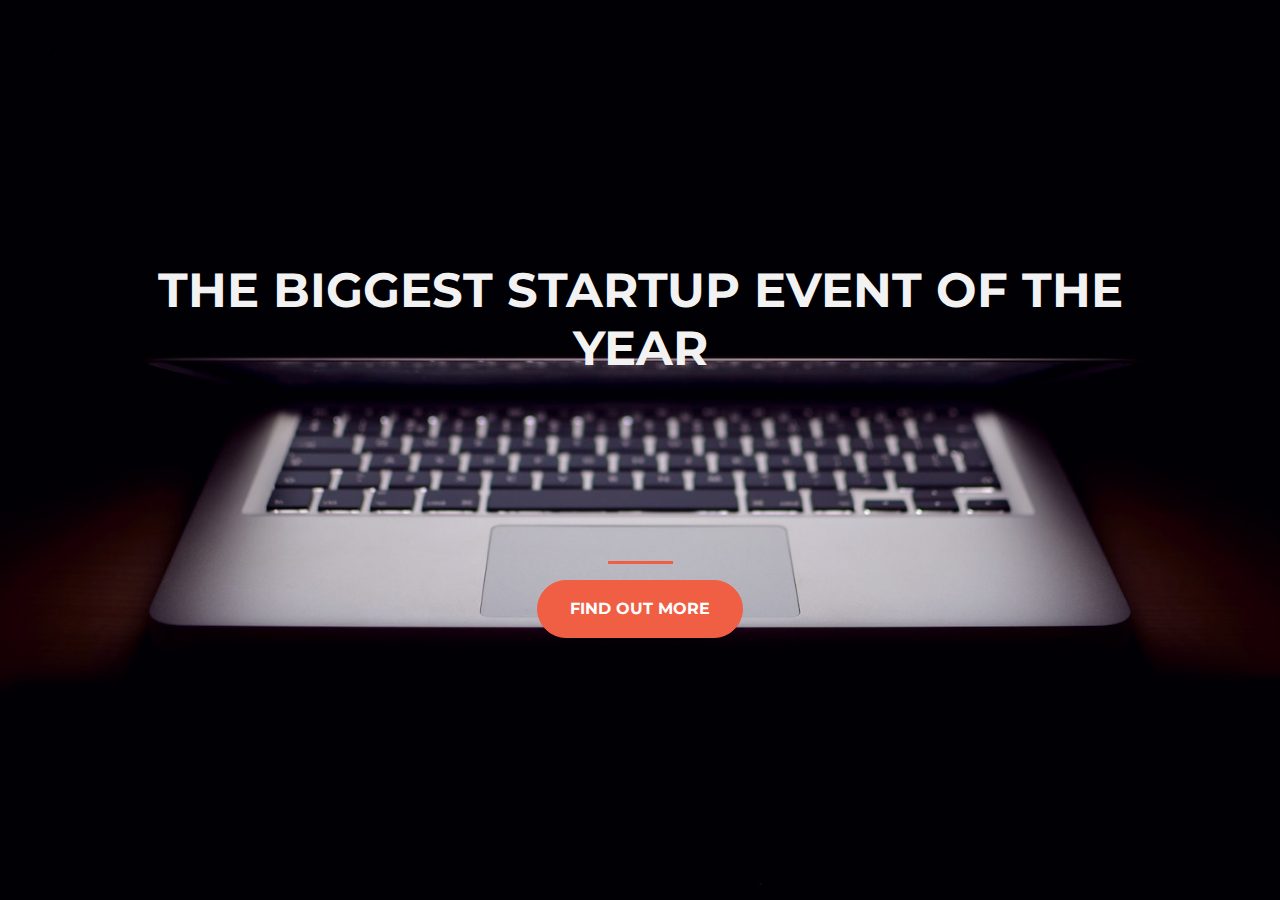
<file: index.html>
<!DOCTYPE html>
<!DOCTYPE html>
<html>
<head>
	<title>START UP</title>
	<!-- Required meta tags -->
	<meta charset="utf-8">
	<meta name="viewport" content="width=device-width, initial-scale=1, shrink-to-fit=no">
	<link href="https://fonts.googleapis.com/css2?family=Montserrat:wght@500&display=swap" rel="stylesheet">
	<link rel="stylesheet" href="https://stackpath.bootstrapcdn.com/bootstrap/4.4.1/css/bootstrap.min.css" integrity="sha384-Vkoo8x4CGsO3+Hhxv8T/Q5PaXtkKtu6ug5TOeNV6gBiFeWPGFN9MuhOf23Q9Ifjh" crossorigin="anonymous">

	<link rel="stylesheet" type="text/css" href="style.css">
</head>
<body>
	<div class="container d-flex align-items-center h-100">
		<div class="row">
			<header class="text-center col-12">
				<h1 class="text-uppercase"><strong>the biggest startup event of the year</strong></h1>
			</header>
			<div class="buffer col-12"></div>
			<section class="text-center col-12">
				<hr>
				<a href="login.html">
				<button class="btn btn-primary btn-xl">Find Out More</button>
			</a>
			</section>
		</div>
	</div>
</body>
</html>
</file>
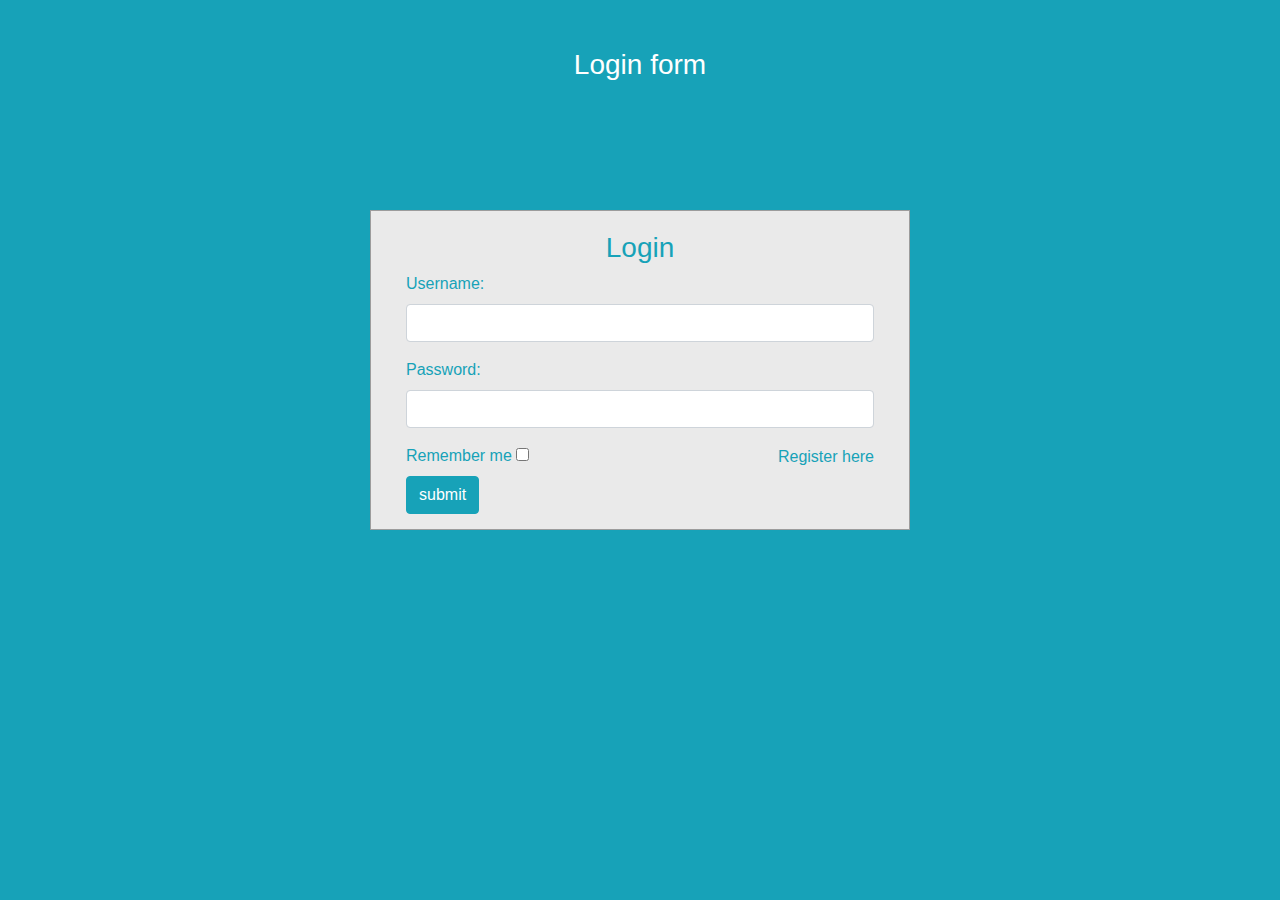
<file: login.html>
<!DOCTYPE html>
<html>
<head>
	<title>Login</title>
  <link href="//maxcdn.bootstrapcdn.com/bootstrap/4.0.0/css/bootstrap.min.css" rel="stylesheet" id="bootstrap-css">
  <link rel="stylesheet" type="text/css" href="style2.css">
<script src="//maxcdn.bootstrapcdn.com/bootstrap/4.0.0/js/bootstrap.min.js"></script>
<script src="//cdnjs.cloudflare.com/ajax/libs/jquery/3.2.1/jquery.min.js"></script>
</head>
<body>
<body>
    <div id="login">
        <h3 class="text-center text-white pt-5">Login form</h3>
        <div class="container">
            <div id="login-row" class="row justify-content-center align-items-center">
                <div id="login-column" class="col-md-6">
                    <div id="login-box" class="col-md-12">
                        <form id="login-form" class="form" action="" method="post">
                            <h3 class="text-center text-info">Login</h3>
                            <div class="form-group">
                                <label for="username" class="text-info">Username:</label><br>
                                <input type="text" name="username" id="username" class="form-control">
                            </div>
                            <div class="form-group">
                                <label for="password" class="text-info">Password:</label><br>
                                <input type="text" name="password" id="password" class="form-control">
                            </div>
                            <div class="form-group">
                                <label for="remember-me" class="text-info"><span>Remember me</span> <span><input id="remember-me" name="remember-me" type="checkbox"></span></label><br>
                                <input type="submit" name="submit" class="btn btn-info btn-md" value="submit">
                            </div>
                            <div id="register-link" class="text-right">
                                <a href="#" class="text-info">Register here</a>
                            </div>
                        </form>
                    </div>
                </div>
            </div>
        </div>
    </div>
</body>
</html>
</file>
<file: style.css>
body,
html {
	width:100%;
	height: 100%;
	font-family: 'Montserrat', sans-serif;
	background: url(header.jpg) no-repeat center center fixed; 
	-webkit-background-size: cover;
	-moz-background-size: cover;
	-o-background-size: cover;
	background-size: cover;

}

h1{
	font-size: 3rem;
	color:  #f2f2f2;
}


hr{
border-color: #F05F44;
border-width: 3px;
max-width: 65px; 
}

.buffer{
	height: 10rem;
}

.btn{
	font-weight: 700;
	border-radius: 300px;
	text-transform: uppercase;
}

.btn-primary{
	background-color: #F05F44;
	border-color: #F05F44;
}
.btn-primary:hover {
    background-color:#ee4b08;
    border-color: #ee4b08;
    border-width: 4px;
}

.btn-xl{
	padding: 1rem 2rem;
}
</file>
<file: style2.css>
body {
  margin: 0;
  padding: 0;
  background-color: #17a2b8;
  height: 100vh;
}
#login .container #login-row #login-column #login-box {
  margin-top: 120px;
  max-width: 600px;
  height: 320px;
  border: 1px solid #9C9C9C;
  background-color: #EAEAEA;
}
#login .container #login-row #login-column #login-box #login-form {
  padding: 20px;
}
#login .container #login-row #login-column #login-box #login-form #register-link {
  margin-top: -85px;
}
</file>
